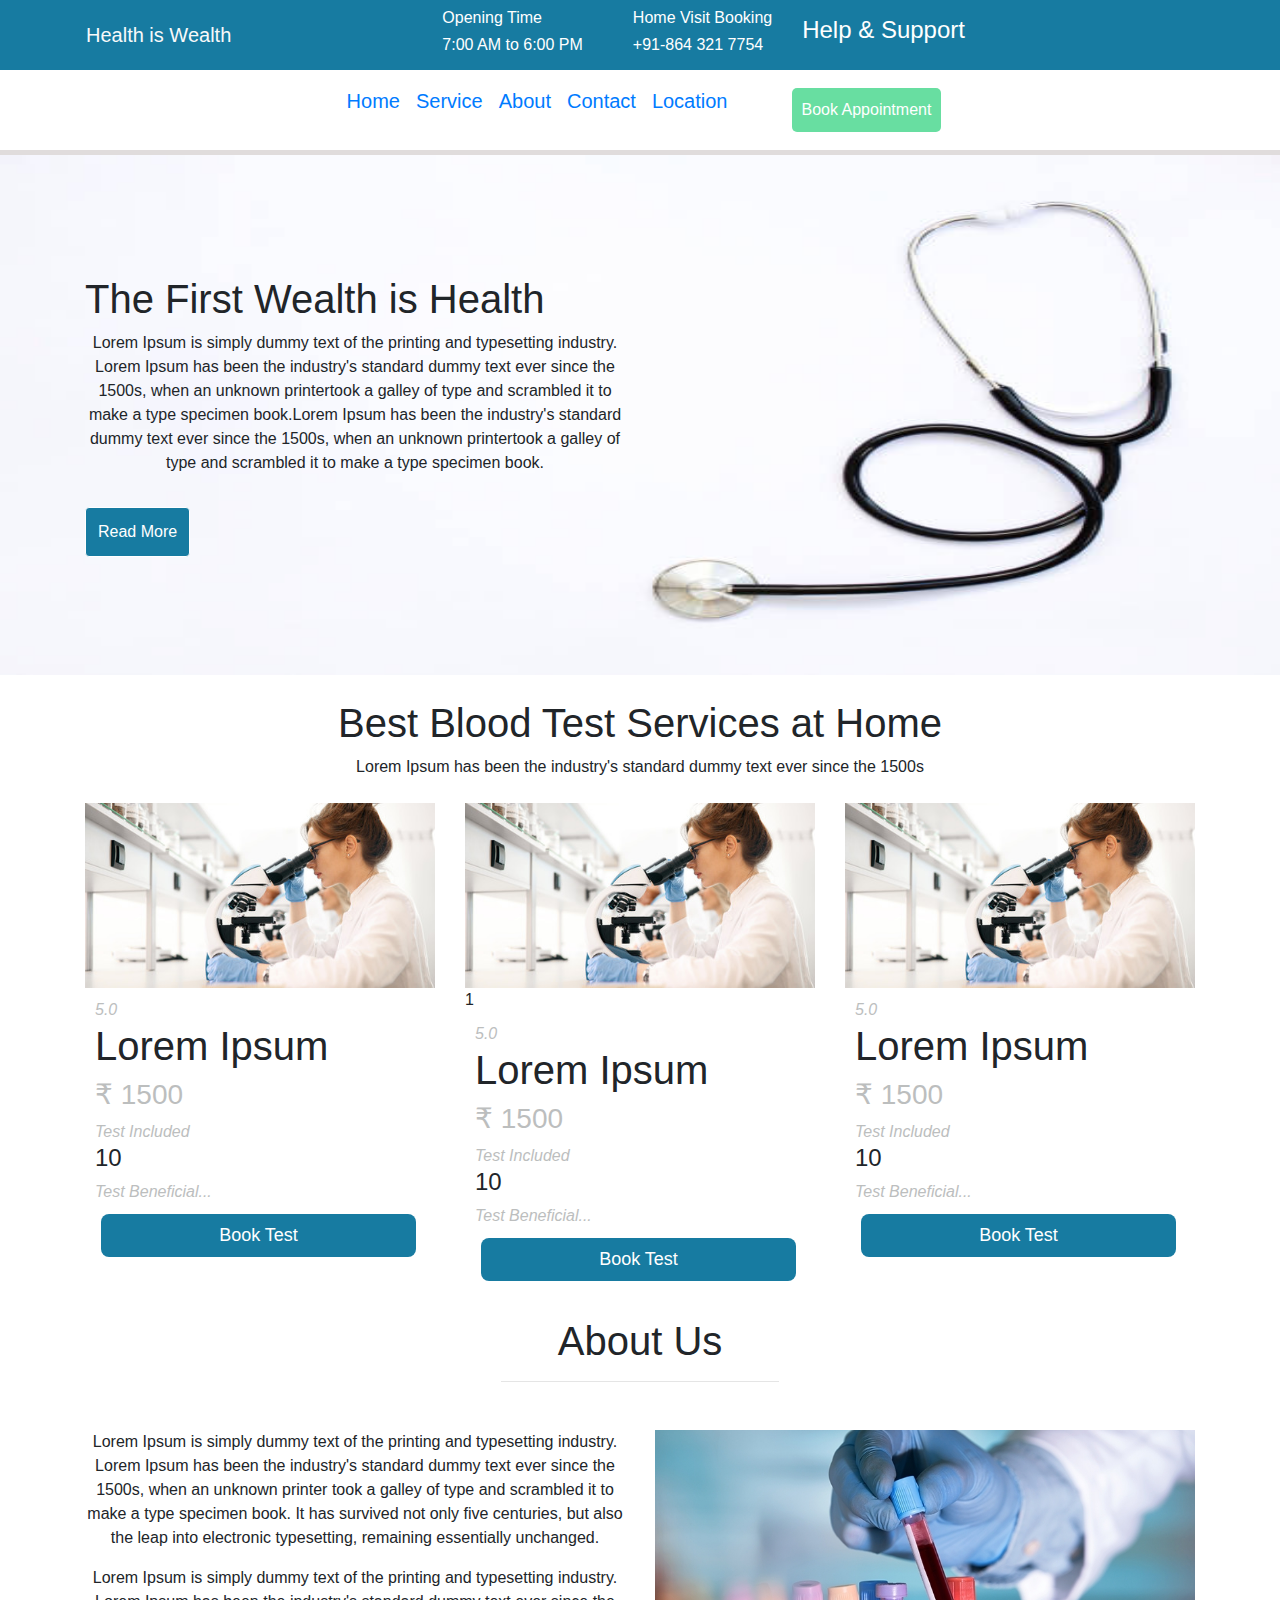
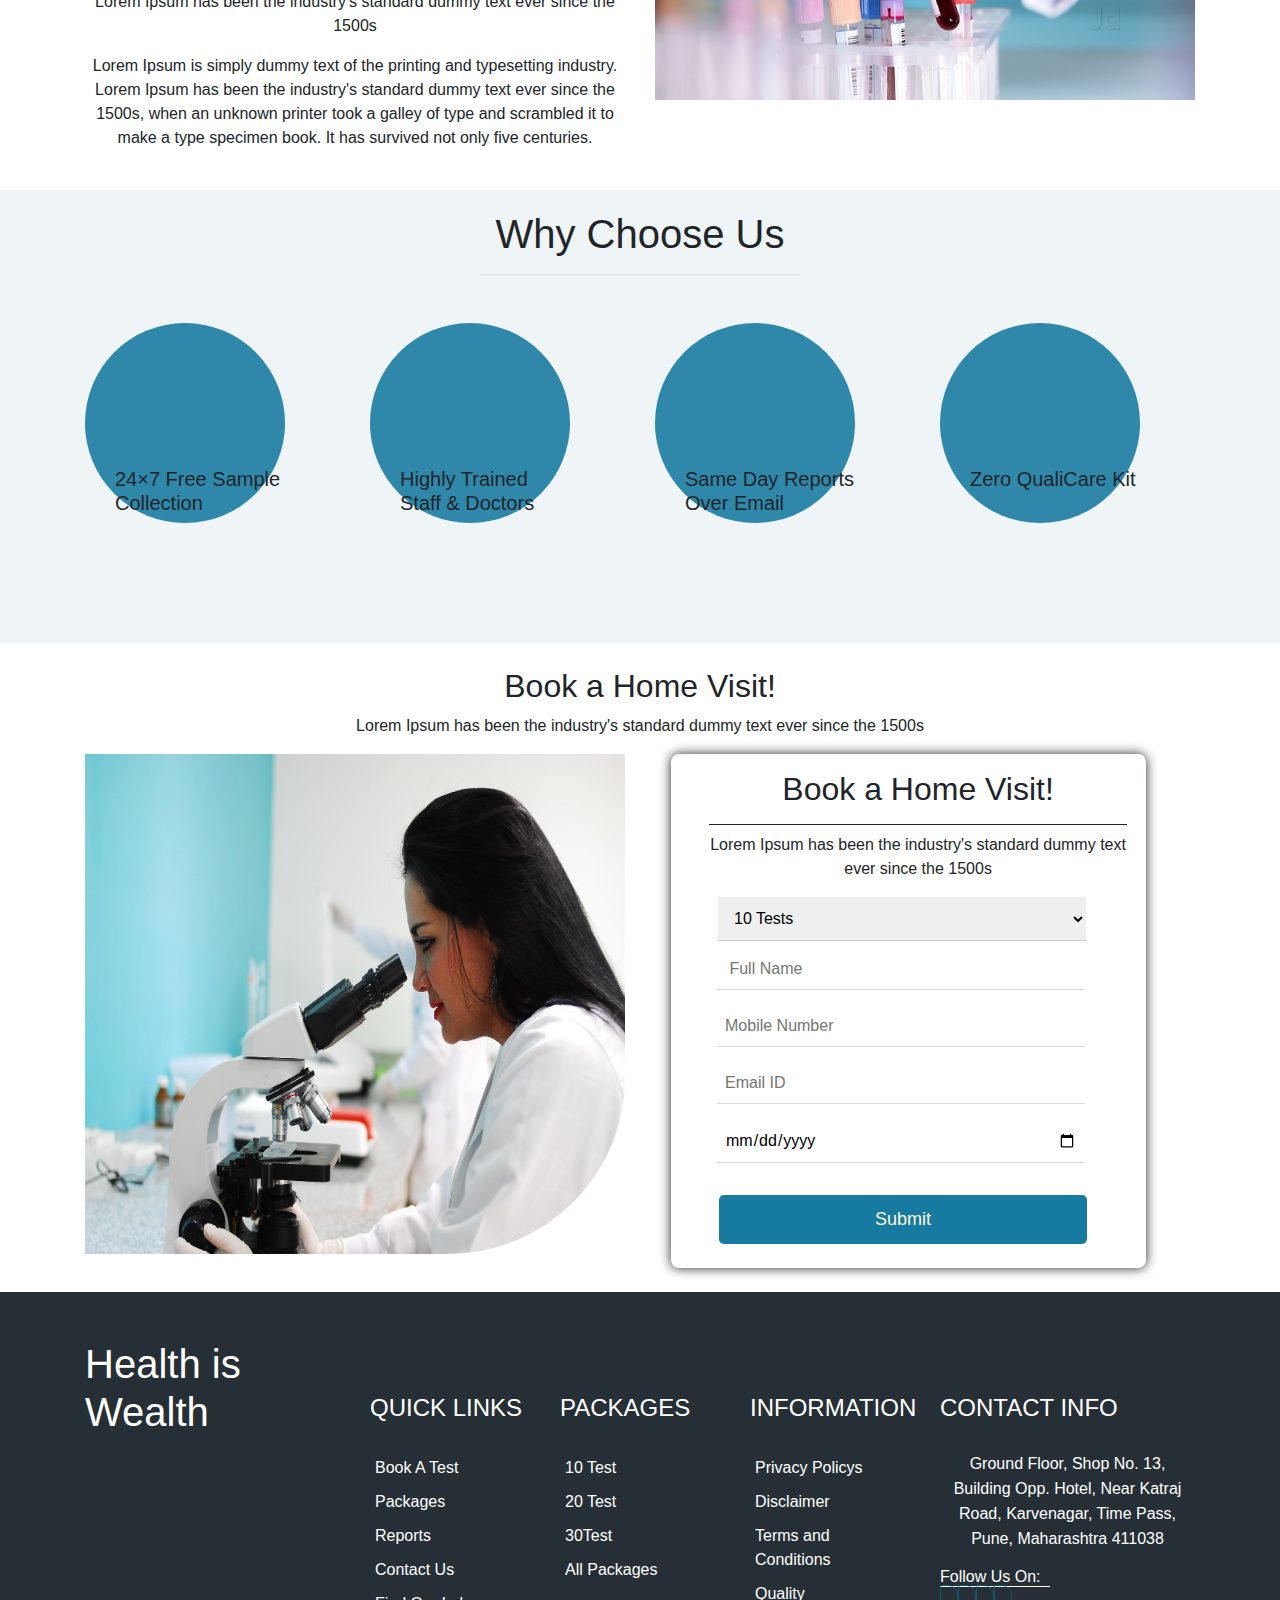
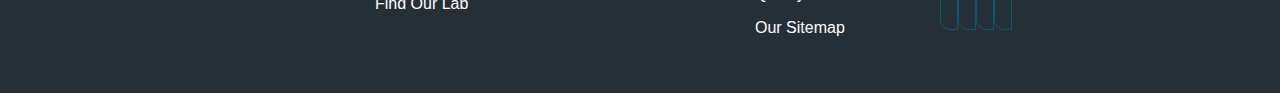
<file: index.html>
<!DOCTYPE html>
<html lang="en">

<head>
	<meta charset="UTF-8">
	<meta http-equiv="X-UA-Compatible" content="IE=edge">
	<meta name="viewport" content="width=device-width, initial-scale=1.0">
	<title></title>
	<link rel="stylesheet" href="https://pro.fontawesome.com/releases/v5.10.0/css/all.css"
		integrity="sha384-AYmEC3Yw5cVb3ZcuHtOA93w35dYTsvhLPVnYs9eStHfGJvOvKxVfELGroGkvsg+p" crossorigin="anonymous" />
	<link rel="shortcut icon" type="image" href="./img/A1.png">
	<link rel="stylesheet" href="css/style.css">
	<!-- boosraep 4 cdn -->
	<link rel="stylesheet" href="https://maxcdn.bootstrapcdn.com/bootstrap/4.0.0/css/bootstrap.min.css"
		integrity="sha384-Gn5384xqQ1aoWXA+058RXPxPg6fy4IWvTNh0E263XmFcJlSAwiGgFAW/dAiS6JXm" crossorigin="anonymous">
</head>

<body>
	<header>
		<div class="header-first">
			<nav class="navbar navbar-expand-lg header-hero container">
				<a class="navbar-brand text-light" href="#">Health is Wealth</a>
				<div class="collapse navbar-collapse">
					<div class=" navbar-main mx-auto">
						<div class="main-header-time">
							<i class="fas fa-home fa-2x"></i>
							<div class="header-nav">
								<h4>Opening Time</h4>
								<h4>7:00 AM to 6:00 PM</h4>
							</div>
						</div>
						<div class="main-header-time">
							<i class="fas fa-phone-alt fa-2x"></i>
							<div class="header-nav">
								<h4>Home Visit Booking</h4>
								<h4>+91-864 321 7754</h>
							</div>
						</div>
						<div class="main-header-time">
							<h4 class="header-navs mt-2">Help & Support</h4>
							<span class="icon-header"><i class="fas fa-angle-down fa-2x"></i></span>
						</div>
					</div>
				</div>
			</nav>
		</div>
		<div class="navbarr">
			<div class="container">
				<nav class="navbar navbar-expand-lg">
					<button class="navbar-toggler ml-auto btn btn-light bg-secondary" type="button"
						data-toggle="collapse" data-target="#navbarNavAltMarkup" aria-controls="navbarNavAltMarkup"
						aria-expanded="false" aria-label="Toggle navigation">
						<span class="navbar-toggler-icon"></span>
					</button>
					<div class="collapse navbar-collapse" id="navbarNavAltMarkup">
						<div class="navbar-nav mx-auto">
							<a class="nav-item nav-link active" href="index.html">Home</a>
							<a class="nav-item nav-link" href="services.html">Service</a>
							<a class="nav-item nav-link" href="aboutus.html">About</a>
							<a class="nav-item nav-link" href="contactus.html">Contact</a>
							<a class="nav-item nav-link" href="#">Location</a>
							<button class="services.html">Book Appointment</button>
						</div>
					</div>
				</nav>
			</div>
		</div>
	</header>

	<main>
		<section class="main-first">
			<div class="container">
				<div class="row">
					<div class="col-12 col-md-6 first-section-first">
						<h1>The First Wealth is Health</h1>
						<p>Lorem Ipsum is simply dummy text of the printing and typesetting industry. Lorem Ipsum has
							been the industry's standard dummy text ever since the 1500s, when an unknown printertook a
							galley of type and scrambled it to make a type specimen book.Lorem Ipsum has been the
							industry's standard dummy text ever since the 1500s, when an unknown printertook a galley of
							type and scrambled it to make a type specimen book.</p>
						<button class="btn">Read More</button>
					</div>
				</div>
			</div>
		</section>
		<section>
			<div class="container">
				<div class="services-head">
					<h1>Best Blood Test Services at Home </h1>
					<p>Lorem Ipsum has been the industry's standard dummy text ever since the 1500s</p>
				</div>
				<div class="row mt-4">

					<div class="col-12 col-md-4">
						<div class="service-secondd-hero">
							<img src="./img/A11.jpg" alt="img alt">
							<div class="service-child">
								<i class="fas fa-star">5.0</i>
								<h1>Lorem Ipsum</h1>
								<h3>₹ 1500</h3>
								<i class="fas fa-fill-drip"> Test Included</i>
								<h4>10</h4>
								<i class="fas fa-bomb">Test Beneficial...</i>
							</div>
							<button type="submit">Book Test</button>
						</div>
					</div>
					<div class="col-12 col-md-4">
						<div class="service-secondd-hero">
							<img src="./img/A11.jpg" alt="img alt">
					1		<div class="service-child">
								<i class="fas fa-star">5.0</i>
								<h1>Lorem Ipsum</h1>
								<h3>₹ 1500</h3>
								<i class="fas fa-fill-drip"> Test Included</i>
								<h4>10</h4>
								<i class="fas fa-bomb">Test Beneficial...</i>
							</div>
							<button type="submit">Book Test</button>
						</div>
					</div>
					<div class="col-12 col-md-4">
						<div class="service-secondd-hero">
							<img src="./img/A11.jpg" alt="img alt">
							<div class="service-child">
								<i class="fas fa-star">5.0</i>
								<h1>Lorem Ipsum</h1>
								<h3>₹ 1500</h3>
								<i class="fas fa-fill-drip"> Test Included</i>
								<h4>10</h4>
								<i class="fas fa-bomb">Test Beneficial...</i>
							</div>
							<button type="submit">Book Test</button>
						</div>
					</div>
				</div>
			</div>
		</section>
		<section>
			<div class="container">
				<div class="about-main-about">
					<h1>About Us</h1>
					<hr class="w-25 mx-auto">
				</div>
				<div class="row mt-5">
					<div class="col-12 col-md-6">
						<p>
							Lorem Ipsum is simply dummy text of the printing and typesetting industry. Lorem Ipsum has
							been the industry's standard dummy text ever since the 1500s, when an unknown printer took a
							galley of type and scrambled it to make a type specimen book. It has survived not only five
							centuries, but also the leap into electronic typesetting, remaining essentially unchanged.
						</p>
						<p>Lorem Ipsum is simply dummy text of the printing and typesetting industry. Lorem Ipsum has
							been the industry's standard dummy text ever since the 1500s
						</p>
						<p>
							Lorem Ipsum is simply dummy text of the printing and typesetting industry. Lorem Ipsum has
							been the industry's standard dummy text ever since the 1500s, when an unknown printer took a
							galley of type and scrambled it to make a type specimen book. It has survived not only five
							centuries. </p>
					</div>
					<div class="col-12 col-md-6">
						<div class="aboutus-first">
							<img src="./img/A8.jpg" alt="img alt">
						</div>
					</div>
				</div>
			</div>
		</section>
		<section class="choose-ch">
			<div class="choose">
				<h1>Why Choose Us</h1>
				<hr class="w-25 mx-auto">
			</div>
			<div class="container">
				<div class="row mt-5">
					<div class="col-12 col-md-3">
						<div class="section-second-icon">
							<div class="circle-icon">
								<i class="far fa-clock fa-3x"></i>
							    <h5>24×7 Free Sample Collection</h5>
							</div>		
						</div>
					</div>
					<div class="col-12 col-md-3">
						<div class="section-second-icon">
							<div class="circle-icon">
								<i class="fas fa-user-md fa-3x"></i>
								<h5>Highly Trained Staff & Doctors</h5>
							</div>
						</div>
					</div>
					<div class="col-12 col-md-3">
						<div class="section-second-icon">
							<div class="circle-icon">
								<i class="far fa-envelope fa-3x"></i>
								<h5>Same Day Reports Over Email</h5>
							</div>
						</div>
					</div>
					<div class="col-12 col-md-3">
						<div class="section-second-icon">
							<div class="circle-icon">
								<i class="fas fa-medkit fa-3x"></i>
								<h5>Zero QualiCare Kit</h5>
							</div>
						</div>
					</div>
				</div>
			</div>
		</section>
		<section>
			<div class="container">
				<div class="service-hero">
					<h2>Book a Home Visit!</h2>
					 <p>Lorem Ipsum has been the industry's standard dummy text ever since the 1500s</p>
				</div>
				<div class="row">
					<div class="col-12 col-md-6 service-img">
						<img src="../img/A10.jpg" alt="">
					</div>
				<div class="col-12 col-md-6">
					<div class="service-hero-second">
						<div class="service-form-hero">
					<form>
						 <div>
							 <h2>Book a Home Visit!</h2>
							 <p>Lorem Ipsum has been the industry's standard dummy text ever since the 1500s</p>
						  <select id="cars" name="cars">
							<option value="volvo">10 Tests</option>
							<option value="saab">15 Tests</option>
							<option value="fiat">25 Tests</option>
							<option value="audi">35 Tests</option>
						  </select>
						  </div>
						  <input type="text" name=""  placeholder=" Full Name">
						  <input type="text" name=""  placeholder="Mobile Number">
						  <input type="text" name="" placeholder="Email ID">
						  <input type="date" name="">
						  <button type="sumit">Submit</button>
						</form> 
					</div>
				</div>
				</div>
				</div>
			</div>
		</section>
		<footer>
			<div class="footer-main">
				<div class="container">
					<div class="row">
						<div class="col-12 col-md-3">
							<h1>Health is Wealth</h1>
						</div>
						<div class="col-12 col-md-2">
							<div class="footer-sub-first">
								<h4>QUICK LINKS</h4>
								<a href="#">Book A Test</a>
								<a href="#">Packages</a>
								<a href="#">Reports</a>
								<a href="#">Contact Us</a>
								<a href="#">Find Our Lab</a>
							</div>
						</div>
						<div class="col-12 col-md-2">
							<div class="footer-sub-first">
								<h4>PACKAGES</h4>
								<a href="#">10 Test</a>
								<a href="#">20 Test</a>
								<a href="#">30Test</a>
								<a href="#">All Packages</a>
							</div>			
						</div>
						<div class="col-12 col-md-2">
							<div class="footer-sub-first">
								<h4>INFORMATION</h4>
								<a href="#">Privacy Policys</a>
								<a href="#">Disclaimer</a>
								<a href="#">Terms and Conditions</a>
								<a href="#">Quality</a>
								<a href="#">Our Sitemap</a>
							</div>
							</div>
							<div class="col-12 col-md-3">
								<div class="footer-sub-second">
									<h4>CONTACT INFO</h4>
									<p>
										Ground Floor, Shop No. 13, Building Opp. Hotel, Near Katraj Road, Karvenagar, Time Pass, Pune, Maharashtra 411038
									</p>
									<h5>Follow Us On:</h5>
									 <i class="fab fa-facebook"></i>
									 <i class="fab fa-twitter"></i>
									 <i class="fab fa-instagram"></i>
									 <i class="fab fa-youtube"></i>
								</div>
							</div>
						</div>
					</div>
				</div>
			</div>
		</footer>
	</main>
	<script src="https://code.jquery.com/jquery-3.2.1.slim.min.js"
		integrity="sha384-KJ3o2DKtIkvYIK3UENzmM7KCkRr/rE9/Qpg6aAZGJwFDMVNA/GpGFF93hXpG5KkN"
		crossorigin="anonymous"></script>
	<script src="https://cdnjs.cloudflare.com/ajax/libs/popper.js/1.12.9/umd/popper.min.js"
		integrity="sha384-ApNbgh9B+Y1QKtv3Rn7W3mgPxhU9K/ScQsAP7hUibX39j7fakFPskvXusvfa0b4Q"
		crossorigin="anonymous"></script>
	<script src="https://maxcdn.bootstrapcdn.com/bootstrap/4.0.0/js/bootstrap.min.js"
		integrity="sha384-JZR6Spejh4U02d8jOt6vLEHfe/JQGiRRSQQxSfFWpi1MquVdAyjUar5+76PVCmYl"
		crossorigin="anonymous"></script>
</body>

</html>
</file>
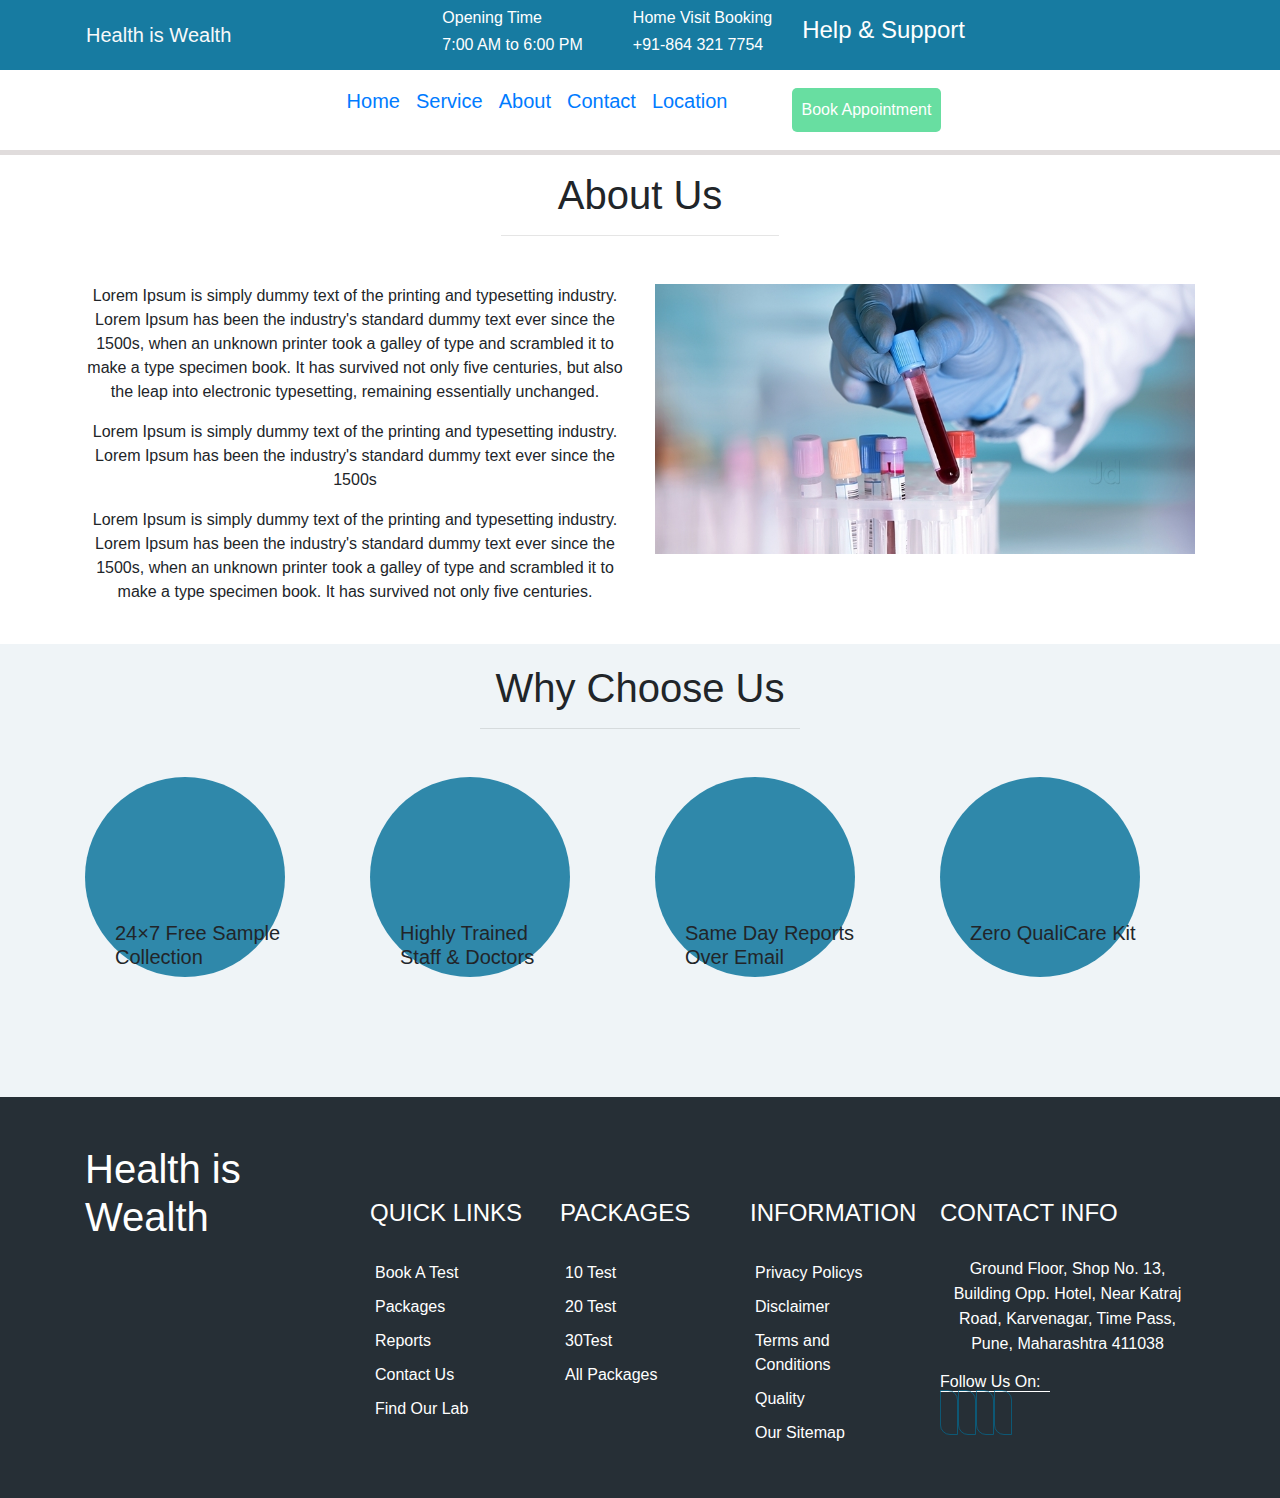
<file: aboutus.html>
<!DOCTYPE html>
<html>
<head>
	<meta charset="utf-8">
	<meta http-equiv="X-UA-Compatible" content="IE=edge">
	<title></title>
	<link rel="stylesheet" href="https://pro.fontawesome.com/releases/v5.10.0/css/all.css"
		integrity="sha384-AYmEC3Yw5cVb3ZcuHtOA93w35dYTsvhLPVnYs9eStHfGJvOvKxVfELGroGkvsg+p" crossorigin="anonymous" />
	<link rel="shortcut icon" type="image" href="./img/A1.png">
	<link rel="stylesheet" href="css/style.css">
	<!-- boosraep 4 cdn -->
	<link rel="stylesheet" href="https://maxcdn.bootstrapcdn.com/bootstrap/4.0.0/css/bootstrap.min.css"
		integrity="sha384-Gn5384xqQ1aoWXA+058RXPxPg6fy4IWvTNh0E263XmFcJlSAwiGgFAW/dAiS6JXm" crossorigin="anonymous">
</head>
<body>
	<!-- main header strat -->
	<header>
		<div class="header-first">
			<nav class="navbar navbar-expand-lg header-hero container">
				<a class="navbar-brand text-light" href="#">Health is Wealth</a>
				<div class="collapse navbar-collapse">
					<div class=" navbar-main mx-auto">
						<div class="main-header-time">
							<i class="fas fa-home fa-2x"></i>
							<div class="header-nav">
								<h4>Opening Time</h4>
								<h4>7:00 AM to 6:00 PM</h4>
							</div>
						</div>
						<div class="main-header-time">
							<i class="fas fa-phone-alt fa-2x"></i>
							<div class="header-nav">
								<h4>Home Visit Booking</h4>
								<h4>+91-864 321 7754</h>
							</div>
						</div>
						<div class="main-header-time">
							<h4 class="header-navs mt-2">Help & Support</h4>
							<span class="icon-header"><i class="fas fa-angle-down fa-2x"></i></span>
						</div>
					</div>
				</div>
			</nav>
		</div>
		<div class="navbarr">
			<div class="container">
				<nav class="navbar navbar-expand-lg">
					<button class="navbar-toggler ml-auto btn btn-light bg-secondary" type="button"
						data-toggle="collapse" data-target="#navbarNavAltMarkup" aria-controls="navbarNavAltMarkup"
						aria-expanded="false" aria-label="Toggle navigation">
						<span class="navbar-toggler-icon"></span>
					</button>
					<div class="collapse navbar-collapse" id="navbarNavAltMarkup">
						<div class="navbar-nav mx-auto">
							<a class="nav-item nav-link active" href="#">Home</a>
							<a class="nav-item nav-link" href="services.html">Service</a>
							<a class="nav-item nav-link" href="aboutus.html">About</a>
							<a class="nav-item nav-link" href="contactus.html">Contact</a>
							<a class="nav-item nav-link" href="#">Location</a>
							<button class="services.html">Book Appointment</button>
						</div>
					</div>
				</nav>
			</div>
		</div>
	</header>
	<!-- main header end -->
	<!-- About us section start -->
	<main>
		<section>
			<div class="container">
				<div class="about-main-about">
					<h1>About Us</h1>
					<hr class="w-25 mx-auto">
				</div>
				<div class="row mt-5">
					<div class="col-12 col-md-6">
						<p>
							Lorem Ipsum is simply dummy text of the printing and typesetting industry. Lorem Ipsum has
							been the industry's standard dummy text ever since the 1500s, when an unknown printer took a
							galley of type and scrambled it to make a type specimen book. It has survived not only five
							centuries, but also the leap into electronic typesetting, remaining essentially unchanged.
						</p>
						<p>Lorem Ipsum is simply dummy text of the printing and typesetting industry. Lorem Ipsum has
							been the industry's standard dummy text ever since the 1500s
						</p>
						<p>
							Lorem Ipsum is simply dummy text of the printing and typesetting industry. Lorem Ipsum has
							been the industry's standard dummy text ever since the 1500s, when an unknown printer took a
							galley of type and scrambled it to make a type specimen book. It has survived not only five
							centuries. </p>
					</div>
					<div class="col-12 col-md-6">
						<div class="aboutus-first">
							<img src="./img/A8.jpg" alt="img alt">
						</div>
					</div>
				</div>
			</div>
		</section>
		<!-- About information end -->
		<section class="choose-ch">
			<div class="choose">
				<h1>Why Choose Us</h1>
				<hr class="w-25 mx-auto">
			</div>
			<div class="container">
				<div class="row mt-5">
					<div class="col-12 col-md-3">
						<div class="section-second-icon">
							<div class="circle-icon">
								<i class="far fa-clock fa-3x"></i>
							    <h5>24×7 Free Sample Collection</h5>
							</div>		
						</div>
					</div>
					<div class="col-12 col-md-3">
						<div class="section-second-icon">
							<div class="circle-icon">
								<i class="fas fa-user-md fa-3x"></i>
								<h5>Highly Trained Staff & Doctors</h5>
							</div>
						</div>
					</div>
					<div class="col-12 col-md-3">
						<div class="section-second-icon">
							<div class="circle-icon">
								<i class="far fa-envelope fa-3x"></i>
								<h5>Same Day Reports Over Email</h5>
							</div>
						</div>
					</div>
					<div class="col-12 col-md-3">
						<div class="section-second-icon">
							<div class="circle-icon">
								<i class="fas fa-medkit fa-3x"></i>
								<h5>Zero QualiCare Kit</h5>
							</div>
						</div>
					</div>
				</div>
			</div>
		</section>
	</main>
	<!-- About us section end -->
	<!-- start footer section -->
	<footer>
		<div class="footer-main">
			<div class="container">
				<div class="row">
					<div class="col-12 col-md-3">
						<h1>Health is Wealth</h1>
					</div>
					<div class="col-12 col-md-2">
						<div class="footer-sub-first">
							<h4>QUICK LINKS</h4>
							<a href="#">Book A Test</a>
							<a href="#">Packages</a>
							<a href="#">Reports</a>
							<a href="#">Contact Us</a>
							<a href="#">Find Our Lab</a>
						</div>
					</div>
					<div class="col-12 col-md-2">
						<div class="footer-sub-first">
							<h4>PACKAGES</h4>
							<a href="#">10 Test</a>
							<a href="#">20 Test</a>
							<a href="#">30Test</a>
							<a href="#">All Packages</a>
						</div>			
					</div>
					<div class="col-12 col-md-2">
						<div class="footer-sub-first">
							<h4>INFORMATION</h4>
							<a href="#">Privacy Policys</a>
							<a href="#">Disclaimer</a>
							<a href="#">Terms and Conditions</a>
							<a href="#">Quality</a>
							<a href="#">Our Sitemap</a>
						</div>
						</div>
						<div class="col-12 col-md-3">
							<div class="footer-sub-second">
								<h4>CONTACT INFO</h4>
								<p>
									Ground Floor, Shop No. 13, Building Opp. Hotel, Near Katraj Road, Karvenagar, Time Pass, Pune, Maharashtra 411038
								</p>
								<h5>Follow Us On:</h5>
								 <i class="fab fa-facebook"></i>
								 <i class="fab fa-twitter"></i>
								 <i class="fab fa-instagram"></i>
								 <i class="fab fa-youtube"></i>
							</div>
						</div>
					</div>
				</div>
			</div>
		</div>
	</footer>
	<!-- end footer section -->
	<script src="https://code.jquery.com/jquery-3.2.1.slim.min.js"
		integrity="sha384-KJ3o2DKtIkvYIK3UENzmM7KCkRr/rE9/Qpg6aAZGJwFDMVNA/GpGFF93hXpG5KkN"
		crossorigin="anonymous"></script>
	<script src="https://cdnjs.cloudflare.com/ajax/libs/popper.js/1.12.9/umd/popper.min.js"
		integrity="sha384-ApNbgh9B+Y1QKtv3Rn7W3mgPxhU9K/ScQsAP7hUibX39j7fakFPskvXusvfa0b4Q"
		crossorigin="anonymous"></script>
	<script src="https://maxcdn.bootstrapcdn.com/bootstrap/4.0.0/js/bootstrap.min.js"
		integrity="sha384-JZR6Spejh4U02d8jOt6vLEHfe/JQGiRRSQQxSfFWpi1MquVdAyjUar5+76PVCmYl"
		crossorigin="anonymous"></script>
</body>
</html>
</file>
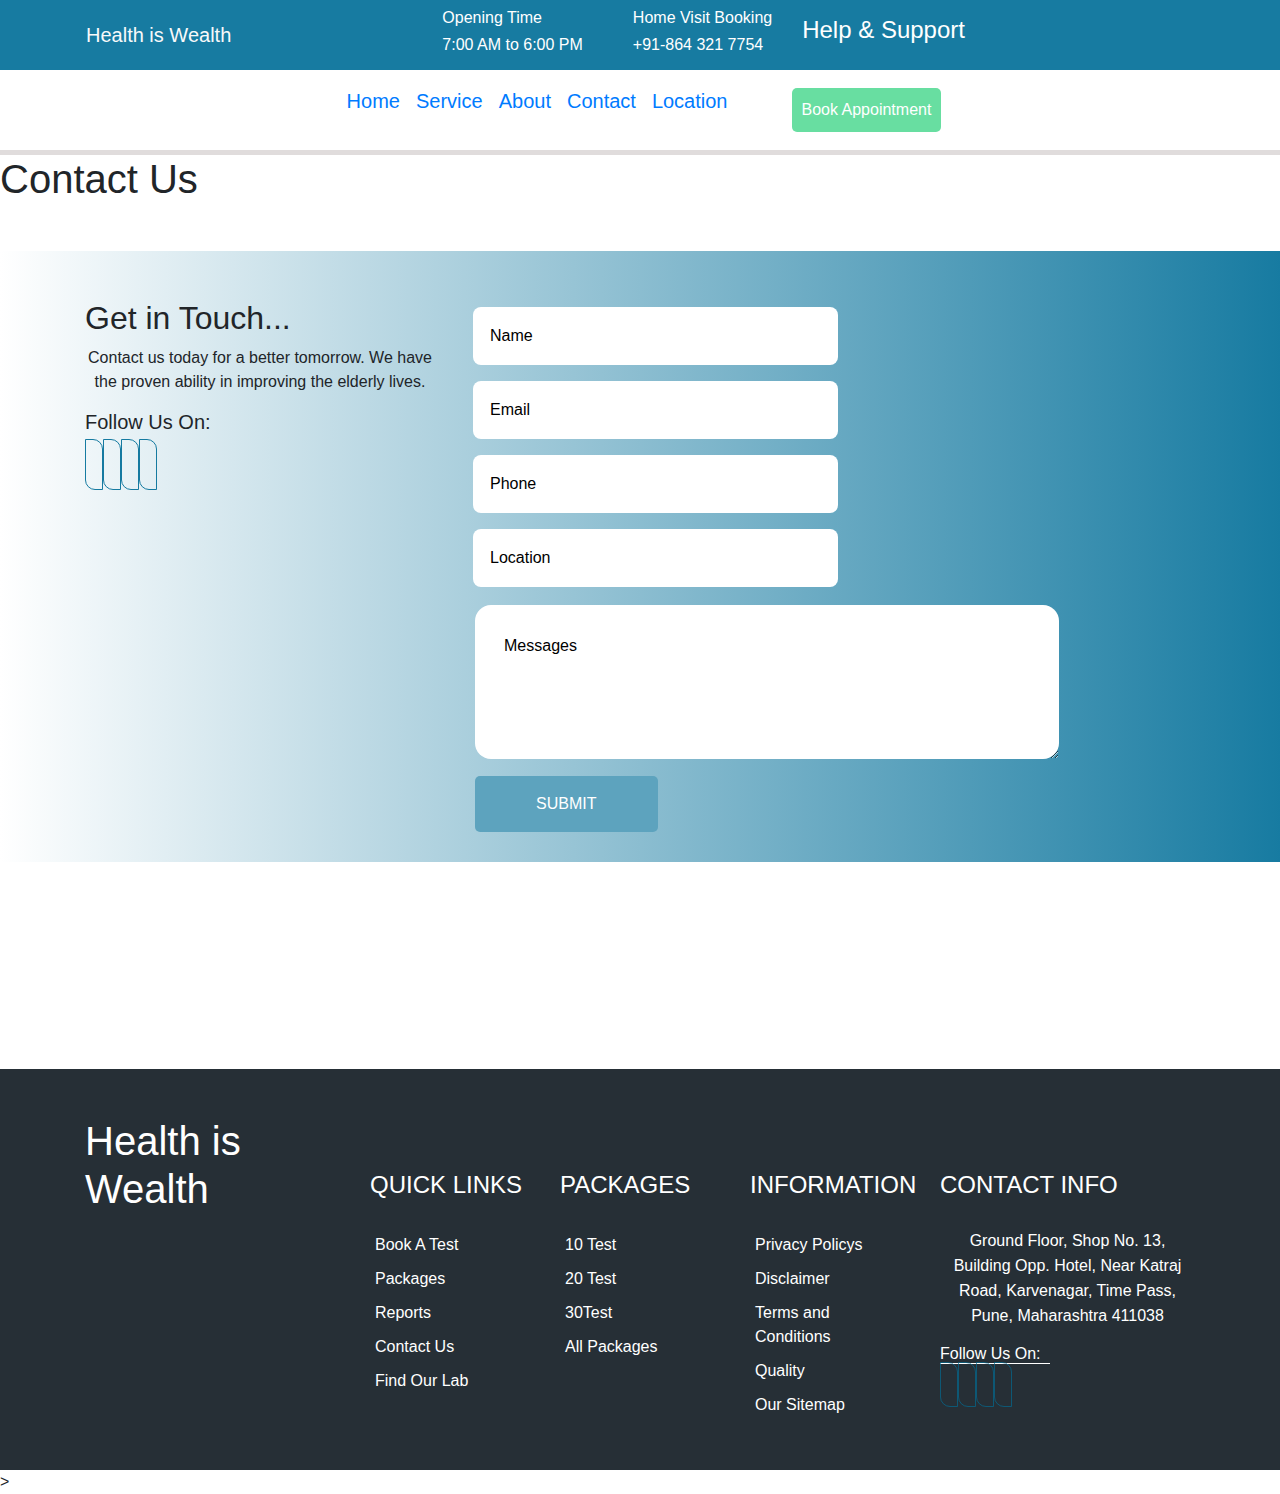
<file: contactus.html>
<!DOCTYPE html>
<html>

<head>
	<meta charset="utf-8">
	<meta http-equiv="X-UA-Compatible" content="IE=edge">
	<title></title>
	<link rel="stylesheet" href="https://pro.fontawesome.com/releases/v5.10.0/css/all.css"
		integrity="sha384-AYmEC3Yw5cVb3ZcuHtOA93w35dYTsvhLPVnYs9eStHfGJvOvKxVfELGroGkvsg+p" crossorigin="anonymous" />
	<link rel="shortcut icon" type="image" href="./img/A1.png">
	<link rel="stylesheet" href="css/style.css">
	<!-- boosraep 4 cdn -->
	<link rel="stylesheet" href="https://maxcdn.bootstrapcdn.com/bootstrap/4.0.0/css/bootstrap.min.css"
		integrity="sha384-Gn5384xqQ1aoWXA+058RXPxPg6fy4IWvTNh0E263XmFcJlSAwiGgFAW/dAiS6JXm" crossorigin="anonymous">
</head>

<body>
	<!-- main header strat -->
	<header>
		<!-- first header strat -->
		<div class="header-first">
			<nav class="navbar navbar-expand-lg header-hero container">
				<a class="navbar-brand text-light" href="#">Health is Wealth</a>
				<div class="collapse navbar-collapse">
					<div class=" navbar-main mx-auto">
						<div class="main-header-time">
							<i class="fas fa-home fa-2x"></i>
							<div class="header-nav">
								<h4>Opening Time</h4>
								<h4>7:00 AM to 6:00 PM</h4>
							</div>
						</div>
						<div class="main-header-time">
							<i class="fas fa-phone-alt fa-2x"></i>
							<div class="header-nav">
								<h4>Home Visit Booking</h4>
								<h4>+91-864 321 7754</h>
							</div>
						</div>
						<div class="main-header-time">
							<h4 class="header-navs mt-2">Help & Support</h4>
							<span class="icon-header"><i class="fas fa-angle-down fa-2x"></i></span>
						</div>
					</div>
				</div>
			</nav>
		</div>
		<!-- first header end -->
		<!-- second header start -->
		<div class="navbarr">
			<div class="container">
				<nav class="navbar navbar-expand-lg">
					<button class="navbar-toggler ml-auto btn btn-light bg-secondary" type="button"
						data-toggle="collapse" data-target="#navbarNavAltMarkup" aria-controls="navbarNavAltMarkup"
						aria-expanded="false" aria-label="Toggle navigation">
						<span class="navbar-toggler-icon"></span>
					</button>
					<div class="collapse navbar-collapse" id="navbarNavAltMarkup">
						<div class="navbar-nav mx-auto">
							<a class="nav-item nav-link active" href="index.html">Home</a>
							<a class="nav-item nav-link" href="services.html">Service</a>
							<a class="nav-item nav-link" href="aboutus.html">About</a>
							<a class="nav-item nav-link" href="contactus.html">Contact</a>
							<a class="nav-item nav-link" href="#">Location</a>
							<button class="services.html">Book Appointment</button>
						</div>
					</div>
				</nav>
			</div>
		</div>
		<!-- second header end -->
	</header>
	<!-- second header end -->
	<main>
		<section>
			<div>
				<h1>Contact Us</h1>
			</div>
			<div class="contact-first">
				<div class="container">
					<div class="row mt-5">
						<div class="col-12 col-md-4 mt-5">
							<div class="contact-sub-first">
								<h2>Get in Touch...</h2>
								<p>Contact us today for a better tomorrow. We have the proven ability in improving the
									elderly lives.
								</p>
								<h5>Follow Us On:</h5>
								<i class="fab fa-facebook"></i>
								<i class="fab fa-twitter"></i>
								<i class="fab fa-instagram"></i>
								<i class="fab fa-youtube"></i>
							</div>
						</div>
						<div class="col-12 col-md-8 mt-5">
							<div class="contact-form">
								<form>
									<div>
										<input type="text" id="fname" name="fname" value="Name">
										<input type="email" id="lname" name="lname" value="Email">
									</div>
									<div>
										<input type="phone" id="fname" name="fname" value="Phone">
										<input type="text" id="lname" name="lname" value="Location">
									</div>
									<textarea rows="4" cols="83" name="description">Messages</textarea>
									<button> SUBMIT</button>
								</form>
							</div>
						</div>
					</div>
				</div>
			</div>
			</div>
			</div>
			</div>

		</section>
		<!-- start footer section -->
		<section>
			<div class="container-fluid">
				<div class="row">
					<div class="col-12 col-md-12">
							<iframe
								src="https://www.google.com/maps/embed?pb=!1m18!1m12!1m3!1d242117.68101876182!2d73.7228790230887!3d18.524890421369644!2m3!1f0!2f0!3f0!3m2!1i1024!2i768!4f13.1!3m3!1m2!1s0x3bc2bf2e67461101%3A0x828d43bf9d9ee343!2sPune%2C%20Maharashtra!5e0!3m2!1sen!2sin!4v1632584549968!5m2!1sen!2sin"
								width="100%" height="200" style="border:0;" allowfullscreen="" loading="lazy"></iframe>
					</div>
				</div>
			</div>
			
		</section>
		<footer>
			<div class="footer-main">
				<div class="container">
					<div class="row">
						<div class="col-12 col-md-3">
							<h1>Health is Wealth</h1>
						</div>
						<div class="col-12 col-md-2">
							<div class="footer-sub-first">
								<h4>QUICK LINKS</h4>
								<a href="#">Book A Test</a>
								<a href="#">Packages</a>
								<a href="#">Reports</a>
								<a href="#">Contact Us</a>
								<a href="#">Find Our Lab</a>
							</div>
						</div>
						<div class="col-12 col-md-2">
							<div class="footer-sub-first">
								<h4>PACKAGES</h4>
								<a href="#">10 Test</a>
								<a href="#">20 Test</a>
								<a href="#">30Test</a>
								<a href="#">All Packages</a>
							</div>
						</div>
						<div class="col-12 col-md-2">
							<div class="footer-sub-first">
								<h4>INFORMATION</h4>
								<a href="#">Privacy Policys</a>
								<a href="#">Disclaimer</a>
								<a href="#">Terms and Conditions</a>
								<a href="#">Quality</a>
								<a href="#">Our Sitemap</a>
							</div>
						</div>
						<div class="col-12 col-md-3">
							<div class="footer-sub-second">
								<h4>CONTACT INFO</h4>
								<p>
									Ground Floor, Shop No. 13, Building Opp. Hotel, Near Katraj Road, Karvenagar, Time
									Pass, Pune, Maharashtra 411038
								</p>
								<h5>Follow Us On:</h5>
								<i class="fab fa-facebook"></i>
								<i class="fab fa-twitter"></i>
								<i class="fab fa-instagram"></i>
								<i class="fab fa-youtube"></i>
							</div>
						</div>
					</div>
				</div>
			</div>
			</div>
		</footer>>
		<!-- end footer section -->
	</main>
	<script src="https://code.jquery.com/jquery-3.2.1.slim.min.js"
		integrity="sha384-KJ3o2DKtIkvYIK3UENzmM7KCkRr/rE9/Qpg6aAZGJwFDMVNA/GpGFF93hXpG5KkN"
		crossorigin="anonymous"></script>
	<script src="https://cdnjs.cloudflare.com/ajax/libs/popper.js/1.12.9/umd/popper.min.js"
		integrity="sha384-ApNbgh9B+Y1QKtv3Rn7W3mgPxhU9K/ScQsAP7hUibX39j7fakFPskvXusvfa0b4Q"
		crossorigin="anonymous"></script>
	<script src="https://maxcdn.bootstrapcdn.com/bootstrap/4.0.0/js/bootstrap.min.js"
		integrity="sha384-JZR6Spejh4U02d8jOt6vLEHfe/JQGiRRSQQxSfFWpi1MquVdAyjUar5+76PVCmYl"
		crossorigin="anonymous"></script>
</body>

</html>
</file>
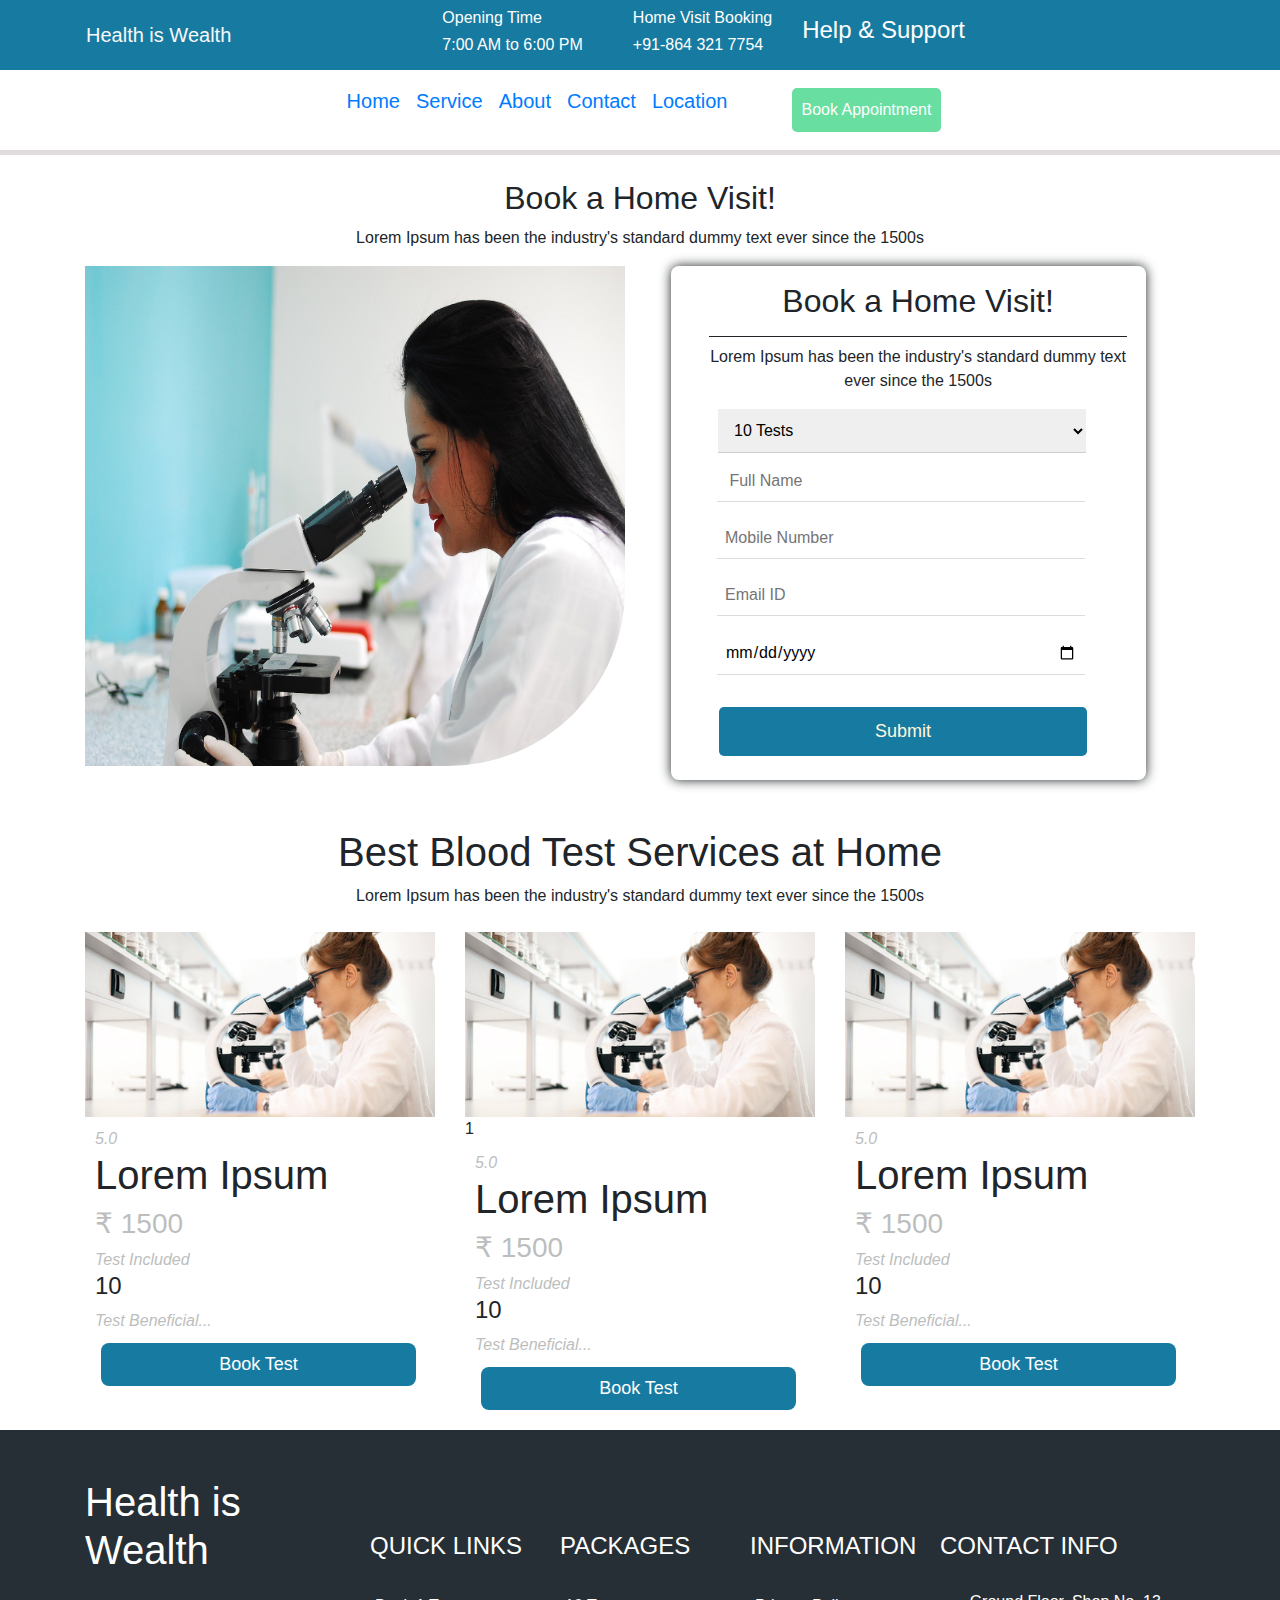
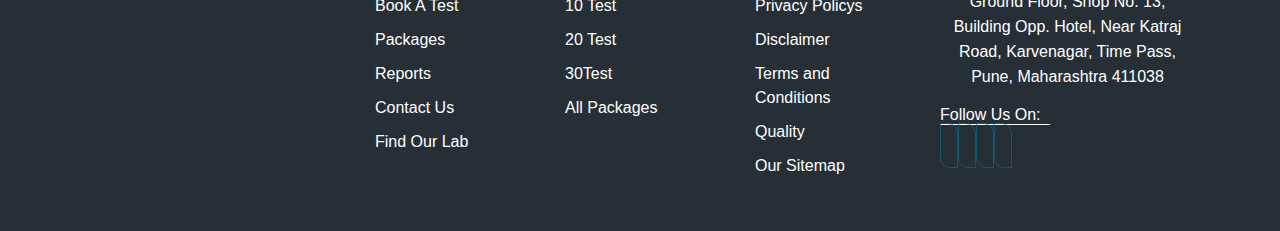
<file: services.html>
<!DOCTYPE html>
<html>
<head>
	<meta charset="utf-8">
	<meta http-equiv="X-UA-Compatible" content="IE=edge">
	<title></title>
	<link rel="stylesheet" href="https://pro.fontawesome.com/releases/v5.10.0/css/all.css"
		integrity="sha384-AYmEC3Yw5cVb3ZcuHtOA93w35dYTsvhLPVnYs9eStHfGJvOvKxVfELGroGkvsg+p" crossorigin="anonymous" />
	<link rel="shortcut icon" type="image" href="./img/A1.png">
	<link rel="stylesheet" href="css/style.css">
	<!-- boosraep 4 cdn -->
	<link rel="stylesheet" href="https://maxcdn.bootstrapcdn.com/bootstrap/4.0.0/css/bootstrap.min.css"
		integrity="sha384-Gn5384xqQ1aoWXA+058RXPxPg6fy4IWvTNh0E263XmFcJlSAwiGgFAW/dAiS6JXm" crossorigin="anonymous">
</head>
<body>
	<!-- main header strat -->
	<header>
		<div class="header-first">
			<nav class="navbar navbar-expand-lg header-hero container">
				<a class="navbar-brand text-light" href="#">Health is Wealth</a>
				<div class="collapse navbar-collapse">
					<div class=" navbar-main mx-auto">
						<div class="main-header-time">
							<i class="fas fa-home fa-2x"></i>
							<div class="header-nav">
								<h4>Opening Time</h4>
								<h4>7:00 AM to 6:00 PM</h4>
							</div>
						</div>
						<div class="main-header-time">
							<i class="fas fa-phone-alt fa-2x"></i>
							<div class="header-nav">
								<h4>Home Visit Booking</h4>
								<h4>+91-864 321 7754</h>
							</div>
						</div>
						<div class="main-header-time">
							<h4 class="header-navs mt-2">Help & Support</h4>
							<span class="icon-header"><i class="fas fa-angle-down fa-2x"></i></span>
						</div>
					</div>
				</div>
			</nav>
		</div>
		<div class="navbarr">
			<div class="container">
				<nav class="navbar navbar-expand-lg">
					<button class="navbar-toggler ml-auto btn btn-light bg-secondary" type="button"
						data-toggle="collapse" data-target="#navbarNavAltMarkup" aria-controls="navbarNavAltMarkup"
						aria-expanded="false" aria-label="Toggle navigation">
						<span class="navbar-toggler-icon"></span>
					</button>
					<div class="collapse navbar-collapse" id="navbarNavAltMarkup">
						<div class="collapse navbar-collapse" id="navbarNavAltMarkup">
							<div class="navbar-nav mx-auto">
								<a class="nav-item nav-link active" href="index.html">Home</a>
								<a class="nav-item nav-link" href="services.html">Service</a>
								<a class="nav-item nav-link" href="aboutus.html">About</a>
								<a class="nav-item nav-link" href="contactus.html">Contact</a>
								<a class="nav-item nav-link" href="#">Location</a>
								<button class="services.html">Book Appointment</button>
							</div>
					</div>
				</nav>
			</div>
		</div>
	</header>	
	<!-- second header end -->
	<!-- service main section start -->
	<main>
	<!-- 	service firest section -->
	<section>
		<div class="container">
			<div class="service-hero">
				<h2>Book a Home Visit!</h2>
				 <p>Lorem Ipsum has been the industry's standard dummy text ever since the 1500s</p>
			</div>
			<div class="row">
				<div class="col-12 col-md-6 service-img">
					<img src="../img/A10.jpg" alt="">
				</div>
			<div class="col-12 col-md-6">
				<div class="service-hero-second">
					<div class="service-form-hero">
				<form>
					 <div>
						 <h2>Book a Home Visit!</h2>
						 <p>Lorem Ipsum has been the industry's standard dummy text ever since the 1500s</p>
					  <select id="cars" name="cars">
						<option value="volvo">10 Tests</option>
						<option value="saab">15 Tests</option>
						<option value="fiat">25 Tests</option>
						<option value="audi">35 Tests</option>
					  </select>
					  </div>
					  <input type="text" name=""  placeholder=" Full Name">
					  <input type="text" name=""  placeholder="Mobile Number">
					  <input type="text" name="" placeholder="Email ID">
					  <input type="date" name="">
					  <button type="sumit">Submit</button>
					</form> 
				</div>
			</div>
			</div>
			</div>
		</div>
	</section>
		<!-- service first section end -->
		<!-- service second section -->
		<section>
			<div class="container">
				<div class="services-head">
					<h1>Best Blood Test Services at Home </h1>
					<p>Lorem Ipsum has been the industry's standard dummy text ever since the 1500s</p>
				</div>
				<div class="row mt-4">

					<div class="col-12 col-md-4">
						<div class="service-secondd-hero">
							<img src="./img/A11.jpg" alt="img alt">
							<div class="service-child">
								<i class="fas fa-star">5.0</i>
								<h1>Lorem Ipsum</h1>
								<h3>₹ 1500</h3>
								<i class="fas fa-fill-drip"> Test Included</i>
								<h4>10</h4>
								<i class="fas fa-bomb">Test Beneficial...</i>
							</div>
							<button type="submit">Book Test</button>
						</div>
					</div>
					<div class="col-12 col-md-4">
						<div class="service-secondd-hero">
							<img src="./img/A11.jpg" alt="img alt">
					1		<div class="service-child">
								<i class="fas fa-star">5.0</i>
								<h1>Lorem Ipsum</h1>
								<h3>₹ 1500</h3>
								<i class="fas fa-fill-drip"> Test Included</i>
								<h4>10</h4>
								<i class="fas fa-bomb">Test Beneficial...</i>
							</div>
							<button type="submit">Book Test</button>
						</div>
					</div>
					<div class="col-12 col-md-4">
						<div class="service-secondd-hero">
							<img src="./img/A11.jpg" alt="img alt">
							<div class="service-child">
								<i class="fas fa-star">5.0</i>
								<h1>Lorem Ipsum</h1>
								<h3>₹ 1500</h3>
								<i class="fas fa-fill-drip"> Test Included</i>
								<h4>10</h4>
								<i class="fas fa-bomb">Test Beneficial...</i>
							</div>
							<button type="submit">Book Test</button>
						</div>
					</div>
				</div>
			</div>
		</section>
	    <!-- service second section -->
	</main>
	<!-- service main section end -->
	<!-- start footer section -->
	<footer>
		<div class="footer-main">
			<div class="container">
				<div class="row">
					<div class="col-12 col-md-3">
						<h1>Health is Wealth</h1>
					</div>
					<div class="col-12 col-md-2">
						<div class="footer-sub-first">
							<h4>QUICK LINKS</h4>
							<a href="#">Book A Test</a>
							<a href="#">Packages</a>
							<a href="#">Reports</a>
							<a href="#">Contact Us</a>
							<a href="#">Find Our Lab</a>
						</div>
					</div>
					<div class="col-12 col-md-2">
						<div class="footer-sub-first">
							<h4>PACKAGES</h4>
							<a href="#">10 Test</a>
							<a href="#">20 Test</a>
							<a href="#">30Test</a>
							<a href="#">All Packages</a>
						</div>			
					</div>
					<div class="col-12 col-md-2">
						<div class="footer-sub-first">
							<h4>INFORMATION</h4>
							<a href="#">Privacy Policys</a>
							<a href="#">Disclaimer</a>
							<a href="#">Terms and Conditions</a>
							<a href="#">Quality</a>
							<a href="#">Our Sitemap</a>
						</div>
						</div>
						<div class="col-12 col-md-3">
							<div class="footer-sub-second">
								<h4>CONTACT INFO</h4>
								<p>
									Ground Floor, Shop No. 13, Building Opp. Hotel, Near Katraj Road, Karvenagar, Time Pass, Pune, Maharashtra 411038
								</p>
								<h5>Follow Us On:</h5>
								 <i class="fab fa-facebook"></i>
								 <i class="fab fa-twitter"></i>
								 <i class="fab fa-instagram"></i>
								 <i class="fab fa-youtube"></i>
							</div>
						</div>
					</div>
				</div>
			</div>
		</div>
	</footer>
	<!-- end footer section -->
	<script src="https://code.jquery.com/jquery-3.2.1.slim.min.js"
		integrity="sha384-KJ3o2DKtIkvYIK3UENzmM7KCkRr/rE9/Qpg6aAZGJwFDMVNA/GpGFF93hXpG5KkN"
		crossorigin="anonymous"></script>
	<script src="https://cdnjs.cloudflare.com/ajax/libs/popper.js/1.12.9/umd/popper.min.js"
		integrity="sha384-ApNbgh9B+Y1QKtv3Rn7W3mgPxhU9K/ScQsAP7hUibX39j7fakFPskvXusvfa0b4Q"
		crossorigin="anonymous"></script>
	<script src="https://maxcdn.bootstrapcdn.com/bootstrap/4.0.0/js/bootstrap.min.js"
		integrity="sha384-JZR6Spejh4U02d8jOt6vLEHfe/JQGiRRSQQxSfFWpi1MquVdAyjUar5+76PVCmYl"
		crossorigin="anonymous"></script>
</body>
</html>
</file>
<file: css/style.css>
*{
    padding: 0%;
    margin: 0%;
    box-sizing: border-box;
}
.header-first{
    background-color: #006e98e8;
}
.navbar-main {
    display: flex;
    color: #fff;
}
.header-nav h4{
    font-size: 16px;
    margin-left: 20px;  
}
.icon-header{
    margin-left: 24px;
}
.main-header-time i{
    margin-top: 10px;
}
.main-header-time{
    font-size: 13px;
    display: flex;
    padding-right: 30px;
}
.navbar-nav a{
 font-size: 20px;
}
.navbar-nav button{
	border-radius: 5px;
    font-size: 16px;
    color: #fff;
    padding: 10px;
    border: none;
    background-color: #68DEA1;
    margin: 10px 0px 10px 56px ;
}
.navbarr{
    border-bottom: 5px solid rgb(224, 220, 220);
}

.main-first{
    background-image: url("../img/A16.jpg");
	width: 100%;
	background-size: 100% 100%;
	height: 520px;
	background-repeat: no-repeat;
}
.first-section-first{
    margin-top: 120px;
}
.first-section-first button{
	padding: 12px;
	margin-top: 16px;
	font-size: 16px;
	background-color: #177ba1;
	border: 0.1px solid #ffff;
	color: #ffff;
}
.service-secondd-hero img{
    width: 100%;
}
.services-head{
    text-align: center;
    margin-top: 24px;
}
.service-child{
    padding: 10px;
}
.service-child h3,i,h4{
    color: #bcbebe;
}
.service-secondd-hero button{
	padding: 8px;
	width: 90%;
	border: none;
	color: #fff;
	font-size: 18px;
	background-color: #177ba1;
	border-radius: 8px;
	margin-left: 16px;
}
.service-secondd-hero{
    margin-bottom: 20px;
}
.about-main-about h1{
    text-align: center;
    margin-top: 16px;
}
.aboutus-first img {
    width: 100%;
}
.choose h1{
    text-align: center;
    margin-top: 24px;
    padding-top: 20px;
}
.choose-ch{
    background-color: #ebf2f5d1;
    ;
}
.section-second-icon{
	background-color: #177ba1e3;
    width: 200px;
    height: 200px;
    border-radius: 50%;
    margin-bottom: 120px;
}
.circle-icon i{
    margin-left: 75px;
    margin-top: 78px;
}
.circle-icon h5{
    margin-top: 120px;
    margin-left: 30px;
}
.service-hero h2,p{
    text-align: center;
    margin-top: 24px;
}
.service-img img{
    height: 500px;
    width: 100%;
    background-size: cover;
    border-radius: 0px 0px 177px 0px;
    margin-bottom: 24px;
}

.service-form-hero{
    background-color: #ffff;
    margin-left: 16px;
    box-shadow: 0px 0px 12px 0px;
    width: 88%;
    border-radius: 8px;
    margin-bottom: 24px;
}
.service-form-hero input{
	padding: 8px;
    width: 88%;
    margin: 8px;
    border: none;
    outline: none;
    border-bottom: 1px solid #15131326;
}
.service-form-hero select{
	padding: 12px;
    margin-left: 9px;
    border: none;
    outline: none;
    border-bottom: 1px solid #15131326;
    width: 88%;
}
.service-form-hero h2{
	padding: 16px 0px;
    text-align: center;
    border-bottom: 1px solid ;
}
.service-form-hero form{
	width: 88%;
    margin: 0px 38px;
}
.service-form-hero button{
	padding: 11px;
    width: 88%;
    margin: 24px 10px;
    color: cornsilk;
    border: none;
    outline: none;
    font-size: 18px;
    background-color: #177ba1;
    border-radius: 5px;
}
.service-form-hero button:hover{
	box-shadow: 0px 0px 1px 1px #177ba1;
}

.footer-main{
	background-color: #262f36;
    padding: 48px;
    color: #ffff;
}
.footer-first{
	display: flex;
	justify-content: space-evenly;

}
.footer-sub-first a{
	display: block;
	padding: 5px;
	text-decoration: none;
	color: #fff;
}
.footer-sub-first{
	margin-top: 54px;
}
.footer-sub-first h4{
    padding-bottom: 20px;
}

.footer-sub-second{
    line-height: 25px;
    margin-top: 54px;
}
.footer-sub-second h4{
	padding-bottom: 20px;
}
.footer-sub-second i{
	font-size: 24px;
    color: #ebf2f5d1;
    border: 1px solid #006e98a6;
    border-radius: 0px 10px;
    padding: 8px;
    margin-top: 16px;
}
.footer-sub-second h5{
	margin-top: 10px;
    font-size: 16px;
    border-bottom: 1px solid;
    width: 43%
}
.contact-sub-first i{
	font-size: 30px;
    color: #006e98e8;
    border: 1px solid #006e98e8;
    border-radius: 0px 10px;
    padding: 8px;
    margin-top: 16px;
}
.contact-form input{
	padding: 17px;
    margin: 8px;
    border: none;
    outline: none;
    width: 50%;
    border-radius: 8px;
}
.contact-first{
	background-image: linear-gradient(to right, #fff, #006e98e8);
}
.contact-form textarea{
	margin: 10px;
    padding: 29px;
    border-radius: 16px;
    outline: none;
    border: none;
    width: 80%;
}
.contact-form button{
	width: 25%;
    border-radius: 5px;
    border: none;
    color: #fff;
    margin-left: 10px;
    padding: 16px;
    margin-bottom: 30px;
    background-color: #5da3be;
}
.contact-form button:hover{
	box-shadow: 0px 0px 2px 2px;
}
.map-div{
	width: 100%;
}
</file>
